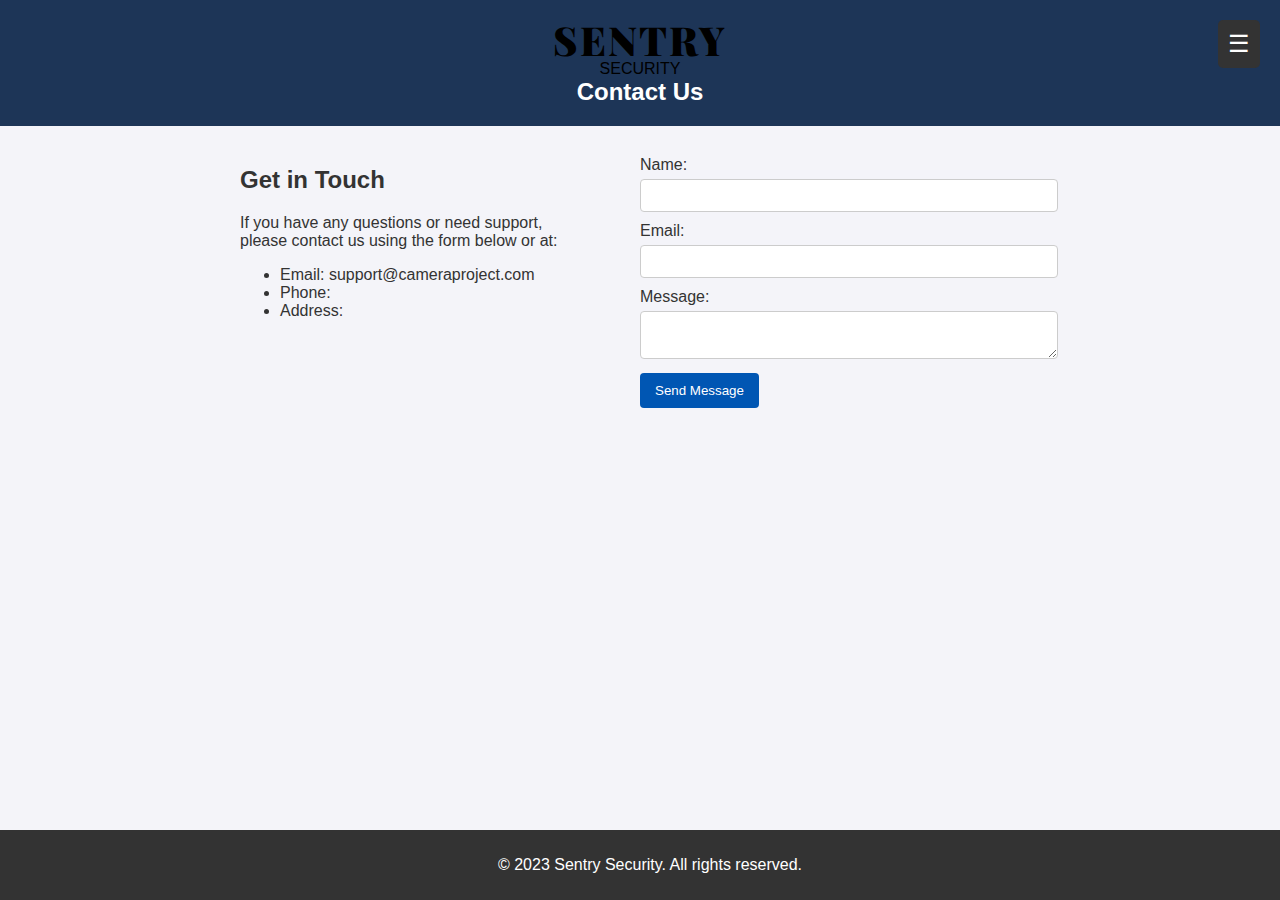
<file: contact.html>
<!DOCTYPE html>
<html lang="en">
<head>
    <meta charset="UTF-8">
    <meta name="viewport" content="width=device-width, initial-scale=1.0">
    <title>Contact Us | Camera Project</title>
    <link rel="stylesheet" href="CSS/contact.css">
</head>
<body>
    <header>
        <div class="logo" onclick="location.href='other.html'">
            <div class="sentry">SENTRY</div>
            <div class="security">SECURITY</div>
        </div>
        <h1 class="page-title">Contact Us</h1>
        <div class="hamburger" onclick="toggleMenu()">☰</div>
    </header>

    <div id="sideMenu" class="side-menu">
        <button onclick="location.href='other.html'">Home</button>
        <button onclick="location.href='camerafeed.html'">📷 View Camera Feed</button>
        <button onclick="location.href='meet.html'">Meet The Team</button>
        <button onclick="location.href='buying.html'">Product</button>
        <button onclick="location.href='features.html'">Project Features</button>
        <button onclick="location.href='faq.html'">FAQ</button>
        <button onclick="location.href='login.html'">Login </button>
        <button onclick="location.href='index.html'">DEMO Page</button>
    </div>

    <main>
        <section class="contact-container">
            <div class="contact-info">
                <h2>Get in Touch</h2>
                <p>If you have any questions or need support, please contact us using the form below or at:</p>
                <ul>
                    <li>Email: support@cameraproject.com</li>
                    <li>Phone: </li>
                    <li>Address: </li>
                </ul>
            </div>
            <form class="contact-form" action="submit_form.php" method="POST">
                <label for="name">Name:</label>
                <input type="text" id="name" name="name" required>

                <label for="email">Email:</label>
                <input type="email" id="email" name="email" required>

                <label for="message">Message:</label>
                <textarea id="message" name="message" required></textarea>

                <button type="submit">Send Message</button>
            </form>
        </section>
    </main>

    <footer>
        <p>&copy; 2023 Sentry Security. All rights reserved.</p>
    </footer>

    <script>
        function toggleMenu() {
            document.getElementById("sideMenu").classList.toggle("open");
        }
    </script>
</body>
</html>
</file>
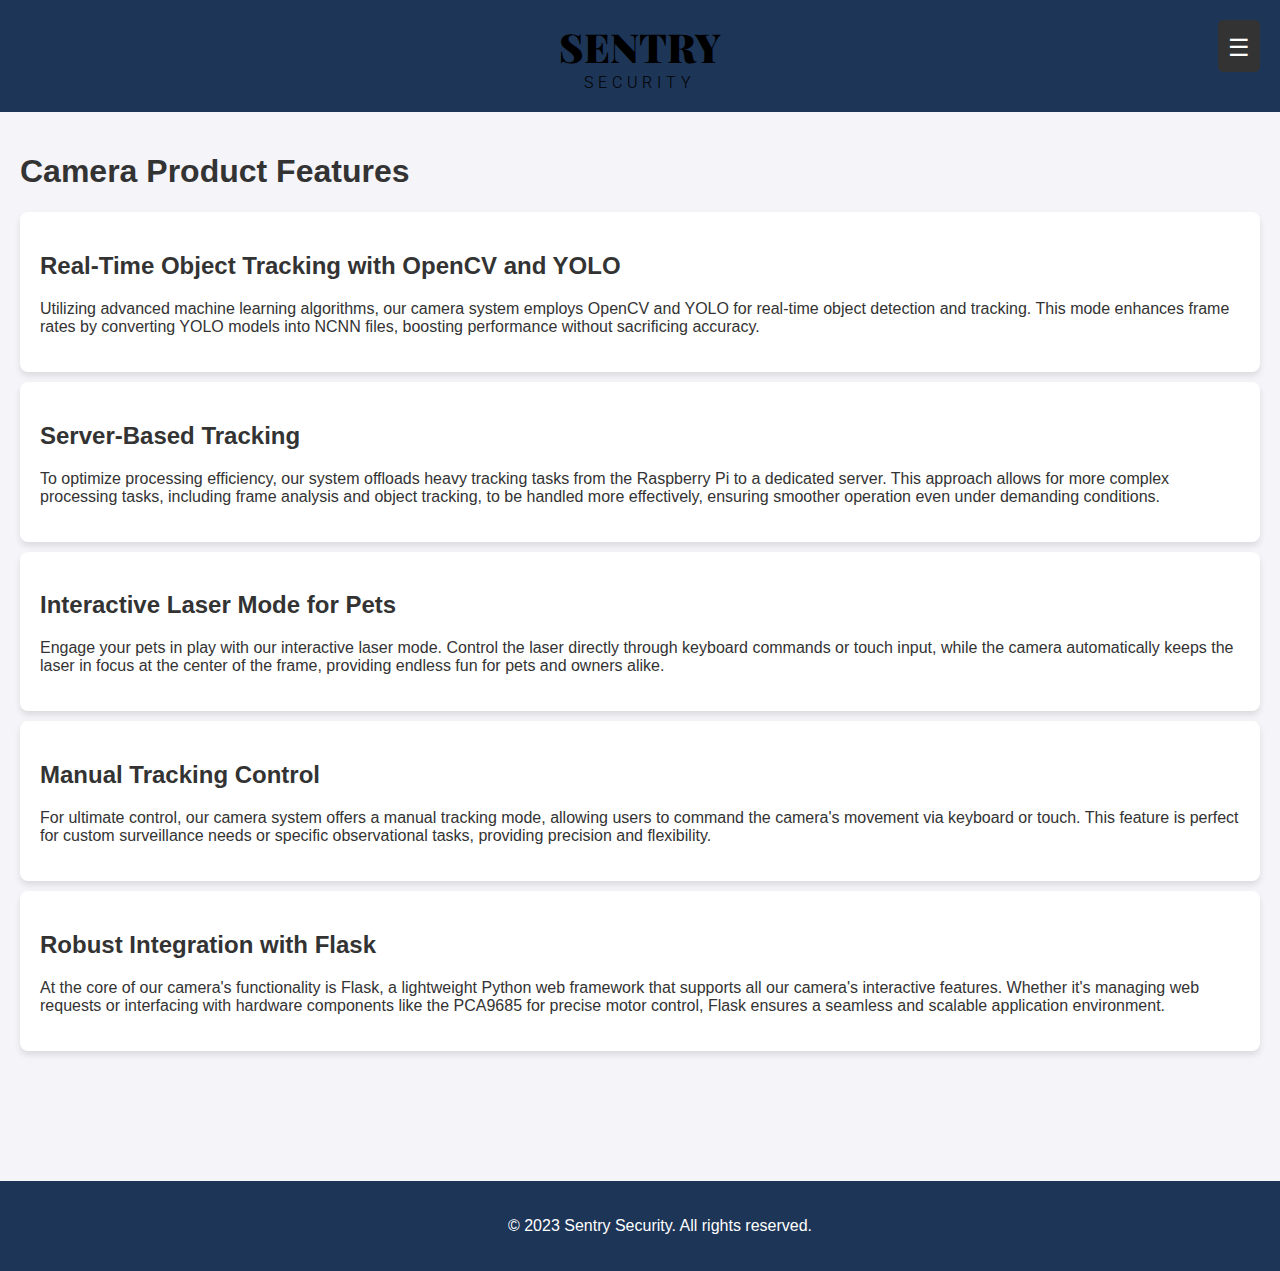
<file: features.html>
<!DOCTYPE html>
<html lang="en">
<head>
    <meta charset="UTF-8">
    <meta name="viewport" content="width=device-width, initial-scale=1.0">
    <title>Product Features | Camera Project</title>
    <link rel="stylesheet" href="CSS/features.css">
</head>
<body>
    <!-- Top Banner with Logo and Contact Link -->
    <div class="top-banner">
        <div class="logo" onclick="location.href='other.html'">
            <div class="sentry">SENTRY</div>
            <div class="security">SECURITY</div>
        </div>
        <div class="hamburger" onclick="toggleMenu()">☰</div>
    </div>

    <!-- Full-Width Top Sidebar Menu -->
    <div id="sideMenu" class="side-menu">
        <button onclick="location.href='other.html'">Home</button>
        <button onclick="location.href='camerafeed.html'">📷 View Camera Feed</button>
        <button onclick="location.href='meet.html'">Meet The Team</button>
        <button onclick="location.href='buying.html'">Product</button>
        <button onclick="location.href='faq.html'">FAQ</button>
        <button onclick="location.href='contact.html'">Contact</button>
        <button onclick="location.href='login.html'">Login </button>
        <button onclick="location.href='index.html'">DEMO Page</button>
    </div>

    <main>
        <header>
            <h1>Camera Product Features</h1>
        </header>
        <section class="features">
            <article>
                <h2>Real-Time Object Tracking with OpenCV and YOLO</h2>
                <p>Utilizing advanced machine learning algorithms, our camera system employs OpenCV and YOLO for real-time object detection and tracking. This mode enhances frame rates by converting YOLO models into NCNN files, boosting performance without sacrificing accuracy.</p>
            </article>
            <article>
                <h2>Server-Based Tracking</h2>
                <p>To optimize processing efficiency, our system offloads heavy tracking tasks from the Raspberry Pi to a dedicated server. This approach allows for more complex processing tasks, including frame analysis and object tracking, to be handled more effectively, ensuring smoother operation even under demanding conditions.</p>
            </article>
            <article>
                <h2>Interactive Laser Mode for Pets</h2>
                <p>Engage your pets in play with our interactive laser mode. Control the laser directly through keyboard commands or touch input, while the camera automatically keeps the laser in focus at the center of the frame, providing endless fun for pets and owners alike.</p>
            </article>
            <article>
                <h2>Manual Tracking Control</h2>
                <p>For ultimate control, our camera system offers a manual tracking mode, allowing users to command the camera's movement via keyboard or touch. This feature is perfect for custom surveillance needs or specific observational tasks, providing precision and flexibility.</p>
            </article>
            <article>
                <h2>Robust Integration with Flask</h2>
                <p>At the core of our camera's functionality is Flask, a lightweight Python web framework that supports all our camera's interactive features. Whether it's managing web requests or interfacing with hardware components like the PCA9685 for precise motor control, Flask ensures a seamless and scalable application environment.</p>
            </article>
        </section>
    </main>

    <footer>
        <p>&copy; 2023 Sentry Security. All rights reserved.</p>
    </footer>

    <script>
        function toggleMenu() {
            const sideMenu = document.getElementById('sideMenu');
            sideMenu.classList.toggle('open');
        }
    </script>
</body>
</html>
</file>
<file: CSS/contact.css>
@import url('https://fonts.googleapis.com/css2?family=Playfair+Display:wght@900&family=Roboto:wght@300&display=swap');

body, html {
    font-family: 'Arial', sans-serif;
    background-color: #f4f4f9;
    color: #333;
    margin: 0;
    padding: 0;
    width: 100%;
    height: 100%;
}

header {
    background-color: #1d3557;
    color: white;
    padding: 20px 0;
    text-align: center;
    width: 100%;
}

.page-title {
    margin: 0;
    font-size: 24px;
}

.hamburger {
    position: fixed;
    top: 20px;
    right: 20px;
    font-size: 24px;
    background-color: #333;
    color: white;
    padding: 10px;
    border-radius: 5px;
    cursor: pointer;
    z-index: 1001;
}

.side-menu {
    position: fixed;
    top: 0;
    left: 0;
    width: 100%;
    height: 100%;
    background: rgba(0, 0, 0, 0.9);
    display: flex;
    flex-direction: column;
    align-items: center;
    justify-content: center;
    transform: translateX(-100%);
    transition: transform 0.3s ease;
}

.side-menu.open {
    transform: translateX(0);
}

.side-menu button {
    color: white;
    background: none;
    border: none;
    padding: 15px;
    font-size: 18px;
    cursor: pointer;
}

.contact-container {
    display: flex;
    justify-content: space-between;
    padding: 20px;
    margin: auto;
    max-width: 800px;
}

.contact-info {
    width: 40%;
}

.contact-form {
    width: 50%;
}

.contact-form label {
    display: block;
    margin-top: 10px;
}

.contact-form input[type="text"],
.contact-form input[type="email"],
.contact-form textarea {
    width: 100%;
    padding: 8px;
    margin-top: 5px;
    border: 1px solid #ccc;
    border-radius: 4px;
}

.contact-form button {
    background-color: #0056b3;
    color: white;
    padding: 10px 15px;
    border: none;
    border-radius: 4px;
    margin-top: 10px;
    cursor: pointer;
}

.contact-form button:hover {
    background-color: #004494;
}

footer {
    text-align: center;
    padding: 10px;
    background-color: #333;
    color: white;
    position: fixed;
    bottom: 0;
    width: 100%;
}
.logo {
    color: #000;
}
.logo .sentry {
    font-family: 'Playfair Display', serif;
    font-size: 2.5em;
    font-weight: 900;
    letter-spacing: 0.05em;
    line-height: 1;
}
.logo .sentry {
    font-family: 'Playfair Display', serif;
    font-size: 2.5em;
    font-weight: 900;
    letter-spacing: 0.05em;
    line-height: 1;
}
</file>
<file: CSS/features.css>
@import url('https://fonts.googleapis.com/css2?family=Playfair+Display:wght@900&family=Roboto:wght@300&display=swap');

/* Base and Reset Styles */
body, html {
    font-family: 'Arial', sans-serif;
    background-color: #f4f4f9;
    color: #333;
    margin: 0;
    padding: 0;
    width: 100%;
    height: 100%;
}

/* Top Blue Banner */
.top-banner {
    background-color: #1d3557;
    color: white;
    padding: 20px;
    text-align: center;
    position: relative;
    font-family: 'Playfair Display', serif;
}

/* Logo styling */
.logo {
    display: flex;
    flex-direction: column;
    align-items: center;
    text-align: center;
    cursor: pointer;
}

.logo .sentry {
    font-size: 2.5em;
    font-weight: 900;
    color: #000; /* Changed to black */
}

.logo .security {
    font-family: 'Roboto', sans-serif;
    font-size: 1em;
    color: #000; /* Changed to black */
    font-weight: 300;
    letter-spacing: 0.3em;
}

.contact-link {
    font-family: 'Roboto', sans-serif;
    font-size: 1.2em;
    color: #ffffff;
    font-weight: 400;
    text-decoration: underline;
    margin-top: 5px;
    cursor: pointer;
}

/* Hamburger Menu Button */
.hamburger {
    position: absolute;
    top: 20px;
    right: 20px;
    font-size: 24px;
    color: white;
    background-color: #333;
    padding: 10px;
    border-radius: 5px;
    cursor: pointer;
    z-index: 1001;
}

/* Full-width sidebar menu */
.side-menu {
    position: fixed;
    top: 0;
    left: 0;
    width: 100%;
    height: 100vh;
    background: rgba(0, 0, 0, 0.9);
    color: white;
    display: flex;
    flex-direction: column;
    align-items: center;
    justify-content: center;
    transform: translateX(-100%);
    transition: transform 0.3s ease;
    z-index: 1000;
}

.side-menu.open {
    transform: translateX(0);
}

.side-menu button {
    color: white;
    background: none;
    border: none;
    padding: 15px;
    font-size: 18px;
    cursor: pointer;
    text-align: center;
    width: 100%;
}

/* Main content styling */
main {
    padding-top: 20px;
    margin: 0 20px;
    padding-bottom: 100px;
}

.features article {
    background: white;
    margin: 10px 0;
    padding: 20px;
    border-radius: 8px;
    box-shadow: 0 4px 6px rgba(0,0,0,0.1);
}

/* Footer styling update */
footer {
    background-color: #1d3557;
    color: white;
    text-align: center;
    padding: 20px;
    width: 100%;
    margin-top: 20px;
}

/* Responsive adjustments */
@media (max-width: 768px) {
    .logo .sentry {
        font-size: 2em;
    }
}
</file>
